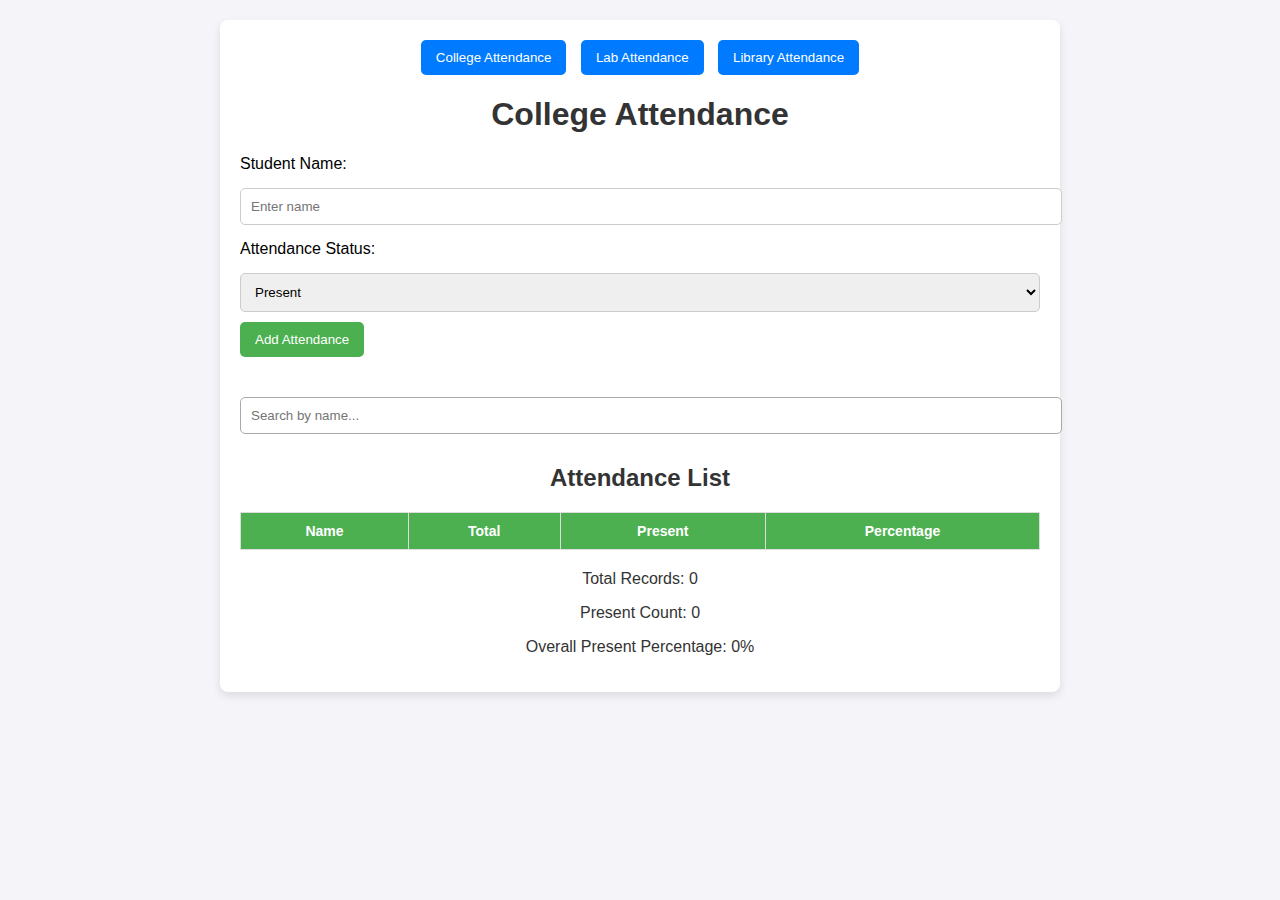
<file: index.html>
<!DOCTYPE html>
<html lang="en">
<head>
    <meta charset="UTF-8">
    <title>Attendance Tracker</title>
    <link rel="stylesheet" href="styles.css">
</head>
<body>
<div class="container">
    <div class="top-buttons">
        <button onclick="switchAttendanceType('college')">College Attendance</button>
        <button onclick="switchAttendanceType('lab')">Lab Attendance</button>
        <button onclick="switchAttendanceType('library')">Library Attendance</button>
    </div>

    <h1 id="main-title">Attendance Tracker</h1>

    <div class="form-section">
        <label for="student-name">Student Name:</label>
        <input type="text" id="student-name" placeholder="Enter name" required>

        <label for="attendance-status">Attendance Status:</label>
        <select id="attendance-status">
            <option value="present">Present</option>
            <option value="absent">Absent</option>
            <option value="late">Late</option>
        </select>

        <button onclick="addAttendance()">Add Attendance</button>
    </div>

    <input type="text" id="search-bar" placeholder="Search by name..." onkeyup="searchAttendance()">

    <h2>Attendance List</h2>
    <table id="attendance-list">
        <thead>
        <tr>
            <th>Name</th>
            <th>Total</th>
            <th>Present</th>
            <th>Percentage</th>
        </tr>
        </thead>
        <tbody></tbody>
    </table>

    <div id="summary" class="summary-section">
        <p>Total Records: <span id="total-count">0</span></p>
        <p>Present Count: <span id="present-count">0</span></p>
        <p>Overall Present Percentage: <span id="present-percentage">0%</span></p>
    </div>
</div>

<script src="scripts.js"></script>
</body>
</html>
</file>
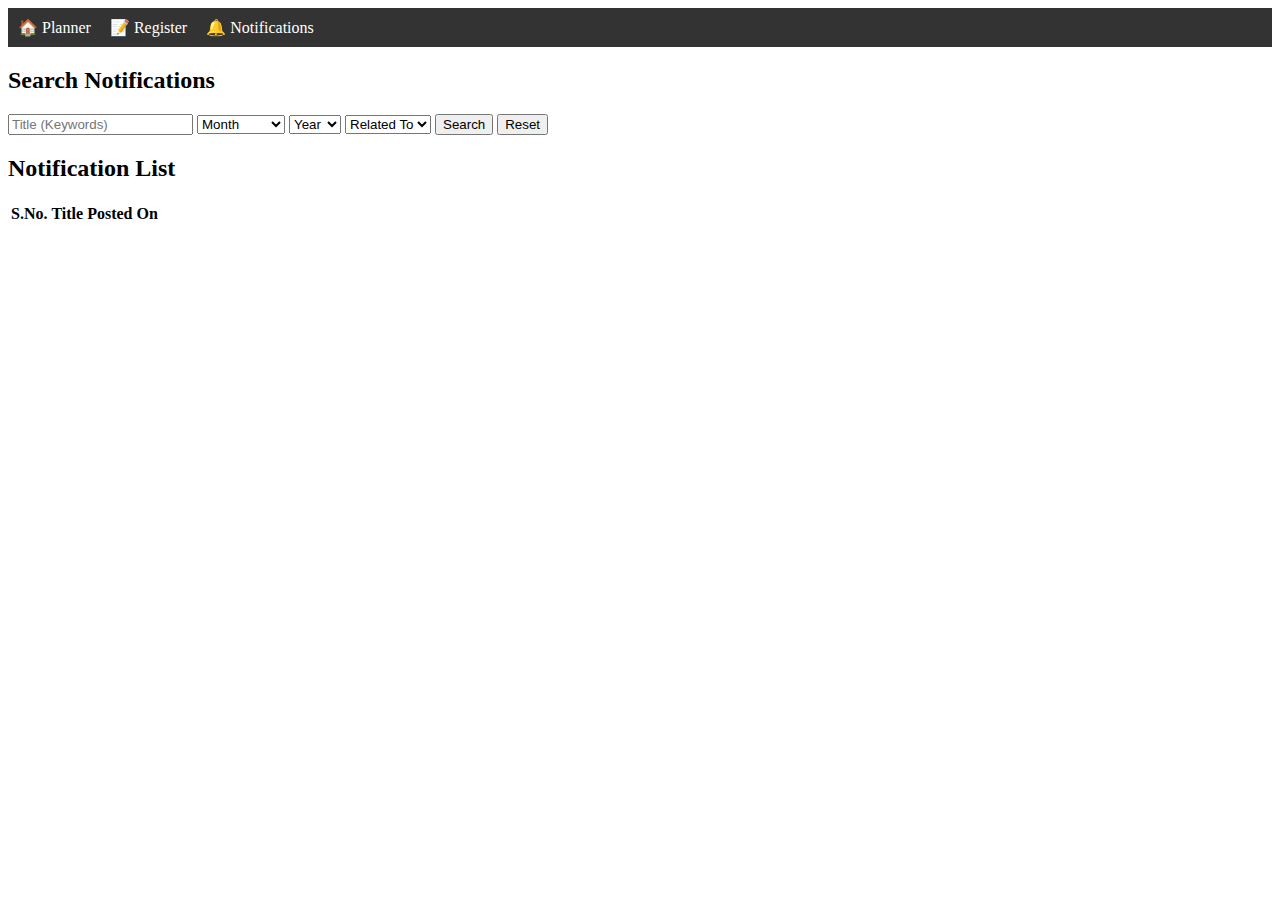
<file: Attendence/index.html>
<!DOCTYPE html>
<html lang="en">
<head>
  <meta charset="UTF-8" />
  <meta name="viewport" content="width=device-width, initial-scale=1.0"/>
  <title>Notification Portal</title>
  <link rel="stylesheet" href="C:\Users\ASUS\OneDrive\Desktop\BIET_merged_website\Attendence\styles.css" />
</head>
<body>

<nav style="background-color: #333; padding: 10px;">
  <a href="C:\Users\ASUS\OneDrive\Desktop\BIET_merged_website\Tools\index.html" style="color: white; margin-right: 15px; text-decoration: none;">🏠 Planner</a>
  <a href="C:\Users\ASUS\OneDrive\Desktop\BIET_merged_website\PDF\index.html" style="color: white; margin-right: 15px; text-decoration: none;">📝 Register</a>
  <a href="C:\Users\ASUS\OneDrive\Desktop\BIET_merged_website\Attendence\index.html" style="color: white; text-decoration: none;">🔔 Notifications</a>
</nav>

<div class="container">
  <h2>Search Notifications</h2>
  <div class="filters">
    <input type="text" id="searchKeyword" placeholder="Title (Keywords)">
    <select id="searchMonth">
      <option value="">Month</option>
      <script>
        const months = ["January","February","March","April","May","June","July","August","September","October","November","December"];
        months.forEach((m, i) => document.write(`<option value="${i+1}">${m}</option>`));
      </script>
    </select>
    <select id="searchYear">
      <option value="">Year</option>
      <script>
        for (let y = 2023; y <= 2026; y++) {
          document.write(`<option value="${y}">${y}</option>`);
        }
      </script>
    </select>
    <select id="searchRelated">
      <option value="">Related To</option>
      <option value="Exam">Exam</option>
      <option value="Event">Event</option>
      <option value="General">General</option>
    </select>
    <button onclick="filterNotifications()">Search</button>
    <button onclick="resetFilters()">Reset</button>
  </div>

  <h2>Notification List</h2>
  <table>
    <thead>
      <tr>
        <th>S.No.</th>
        <th>Title</th>
        <th>Posted On</th>
      </tr>
    </thead>
    <tbody id="notificationTableBody"></tbody>
  </table>
</div>

<script src="C:\Users\ASUS\OneDrive\Desktop\BIET_merged_website\Attendence\scripts.js"></script>
</body>
</html>
</file>
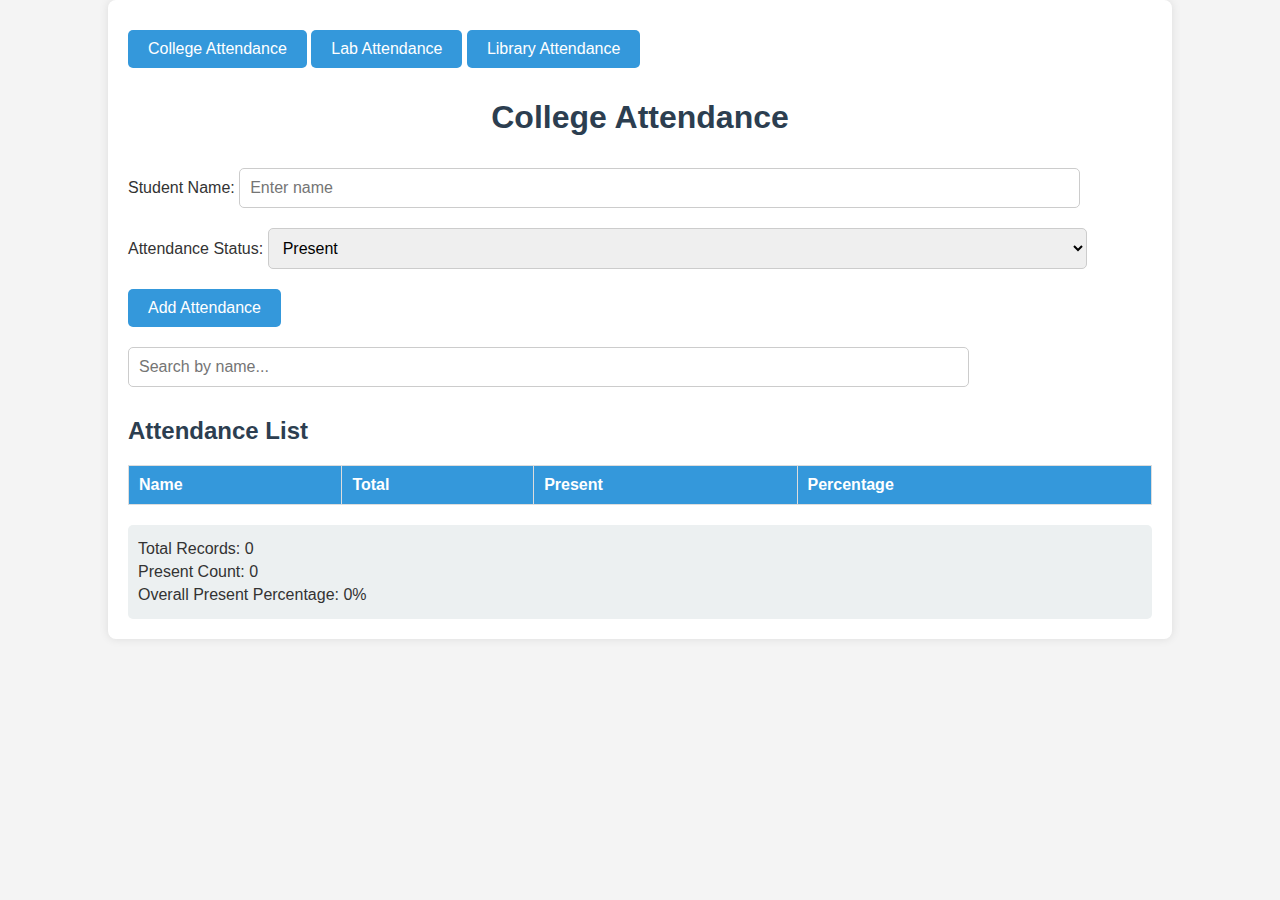
<file: final/attendance.html>
<!DOCTYPE html>
<html lang="en">
<head>
    <meta charset="UTF-8">
    <title>Attendance Tracker</title>
    <link rel="stylesheet" href="styles.css">
</head>
<body>
    <div class="container">
        <div class="top-buttons">
            <button onclick="switchAttendanceType('college')">College Attendance</button>
            <button onclick="switchAttendanceType('lab')">Lab Attendance</button>
            <button onclick="switchAttendanceType('library')">Library Attendance</button>
        </div>

        <h1 id="main-title">Attendance Tracker</h1>

        <div class="form-section">
            <label for="student-name">Student Name:</label>
            <input type="text" id="student-name" placeholder="Enter name" required>

            <label for="attendance-status">Attendance Status:</label>
            <select id="attendance-status">
                <option value="present">Present</option>
                <option value="absent">Absent</option>
                <option value="late">Late</option>
            </select>

            <button onclick="addAttendance()">Add Attendance</button>
        </div>

        <input type="text" id="search-bar" placeholder="Search by name..." onkeyup="searchAttendance()">

        <h2>Attendance List</h2>
        <table id="attendance-list">
            <thead>
            <tr>
                <th>Name</th>
                <th>Total</th>
                <th>Present</th>
                <th>Percentage</th>
            </tr>
            </thead>
            <tbody></tbody>
        </table>

        <div id="summary" class="summary-section">
            <p>Total Records: <span id="total-count">0</span></p>
            <p>Present Count: <span id="present-count">0</span></p>
            <p>Overall Present Percentage: <span id="present-percentage">0%</span></p>
        </div>
    </div>

    <script src="attendance.js"></script>
</body>
</html>
</file>
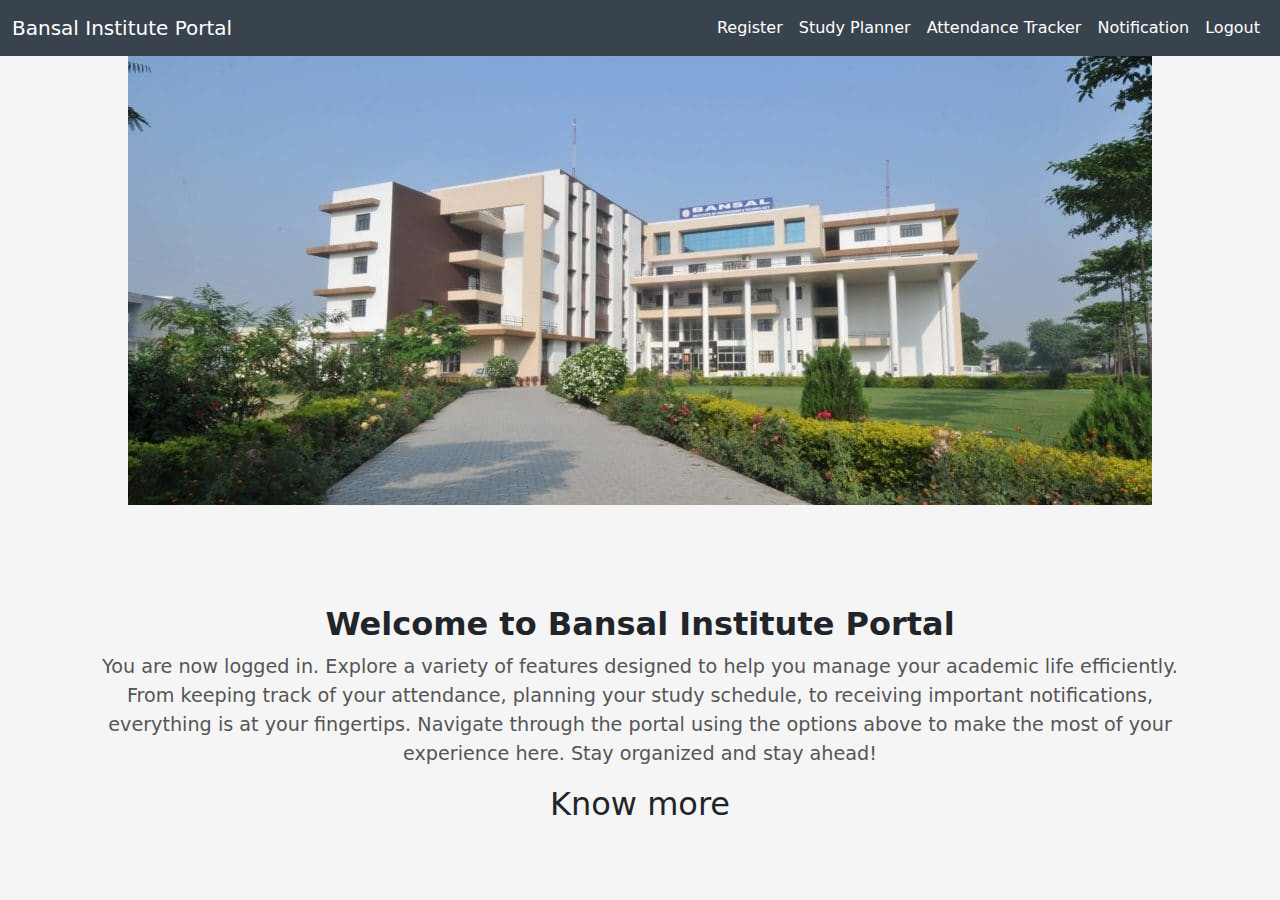
<file: final/home.html>
<!DOCTYPE html>
<html lang="en">
<head>
    <meta charset="UTF-8">
    <meta name="viewport" content="width=device-width, initial-scale=1.0">
    <title>Bansal Institute Portal - Home</title>
    <link rel="stylesheet" href="https://cdn.jsdelivr.net/npm/bootstrap@5.3.0/dist/css/bootstrap.min.css">
    <style>
        body {
            background-color: #f5f5f5;
        }
        .navbar {
            background-color: #39434d;
        }
        .navbar-brand, .nav-link {
            color: #fff !important;
        }
        .container {
            margin-top: 100px;
            text-align: center;
        }
        .home-title {
            font-size: 2rem;
            font-weight: bold;
        }
        .home-subtitle {
            font-size: 1.2rem;
            margin-top: 10px;
            color: #555;
        }
    </style>
</head>
<body>
    <body>
        <!-- College Image -->
        <div class="text-center">
            <img src="bansal.jpg" alt="Bansal Institute Campus" class="img-fluid">
        </div>
    <nav class="navbar navbar-expand-lg navbar-dark fixed-top">
        <div class="container-fluid">
            <a class="navbar-brand" href="#">Bansal Institute Portal</a>
            <button class="navbar-toggler" type="button" data-bs-toggle="collapse" data-bs-target="#navbarNav" aria-controls="navbarNav" aria-expanded="false" aria-label="Toggle navigation">
                <span class="navbar-toggler-icon"></span>
            </button>
            <div class="collapse navbar-collapse justify-content-end" id="navbarNav">
                <ul class="navbar-nav">
                    <li class="nav-item">
                        <a class="nav-link" href="register.html">Register</a>
                    </li>
                    <li class="nav-item">
                        <a class="nav-link" href="main.html">Study Planner</a>
                    </li>
                    <li class="nav-item">
                        <a class="nav-link" href="attendance.html">Attendance Tracker</a>
                    </li>
                    <li class="nav-item">
                        <a class="nav-link" href="notifiction.html">Notification</a>
                    </li>
                    <li class="nav-item">
                        <a class="nav-link" href="login.html">Logout</a>
                    </li>
                </ul>
            </div>
        </div>
    </nav>

    <div class="container">
        <h1 class="home-title">Welcome to Bansal Institute Portal</h1>
        <p class="home-subtitle">You are now logged in. Explore a variety of features designed to help you manage your academic life efficiently. From keeping track of your attendance, planning your study schedule, to receiving important notifications, everything is at your fingertips. Navigate through the portal using the options above to make the most of your experience here. Stay organized and stay ahead!</p>
        <h2>Know more</h2>
    </div>

    <script src="https://cdn.jsdelivr.net/npm/bootstrap@5.3.0/dist/js/bootstrap.bundle.min.js"></script>
</body>
</html>
</file>
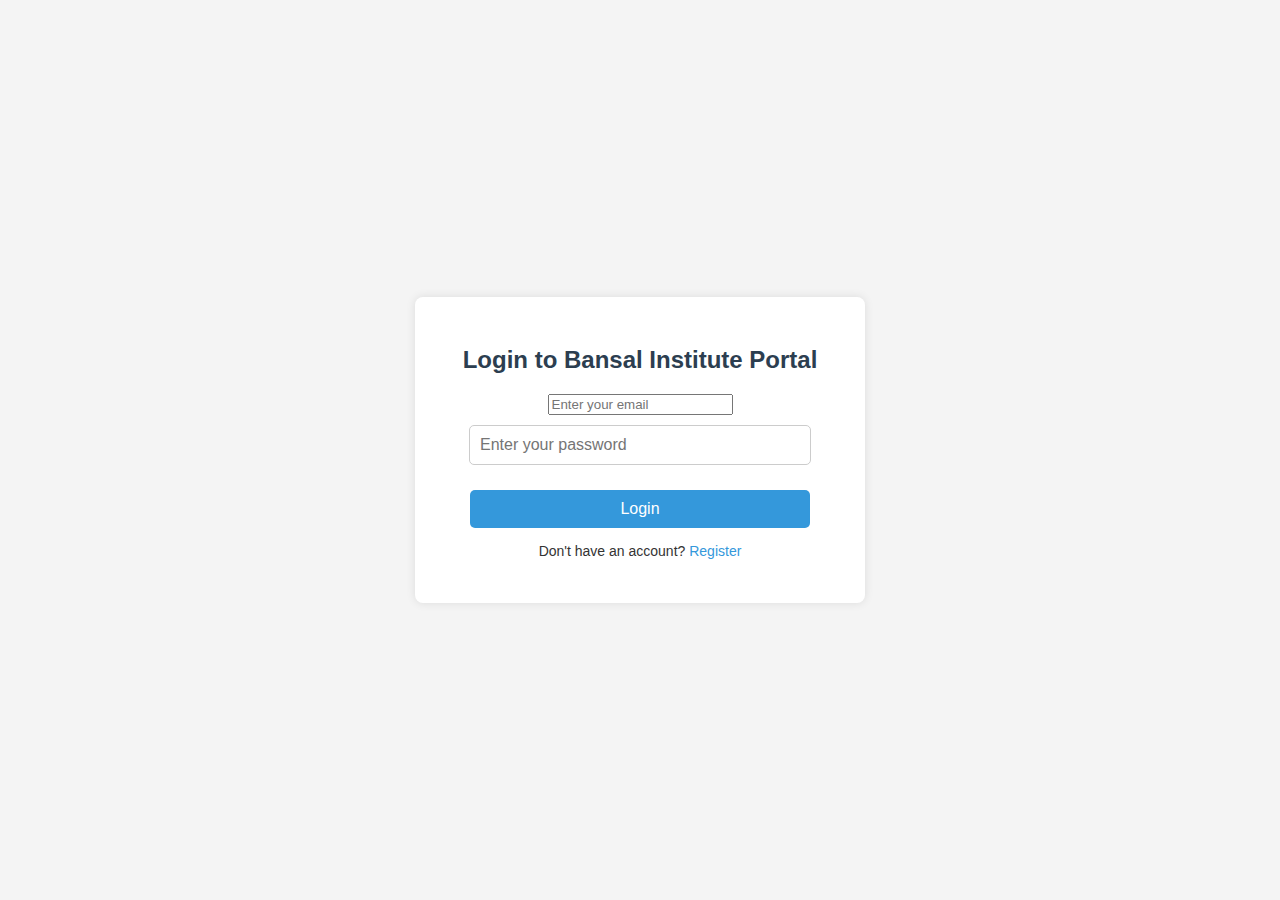
<file: final/login.html>
<!DOCTYPE html>
<html lang="en">
<head>
    <meta charset="UTF-8">
    <title>Login - Bansal Institute Portal</title>
    <link rel="stylesheet" href="login.css">
</head>
<body>
    <div class="login-container">
        <h2>Login to Bansal Institute Portal</h2>
        <form id="loginForm">
            <input type="email" id="email" placeholder="Enter your email" required>
            <input type="password" id="password" placeholder="Enter your password" required>
            <button type="submit">Login</button>
        </form>
        <div class="login-footer">
            <p>Don't have an account? <a href="register.html">Register</a></p>
        </div>
    </div>

    <script src="login.js"></script>
</body>
</html>
</file>
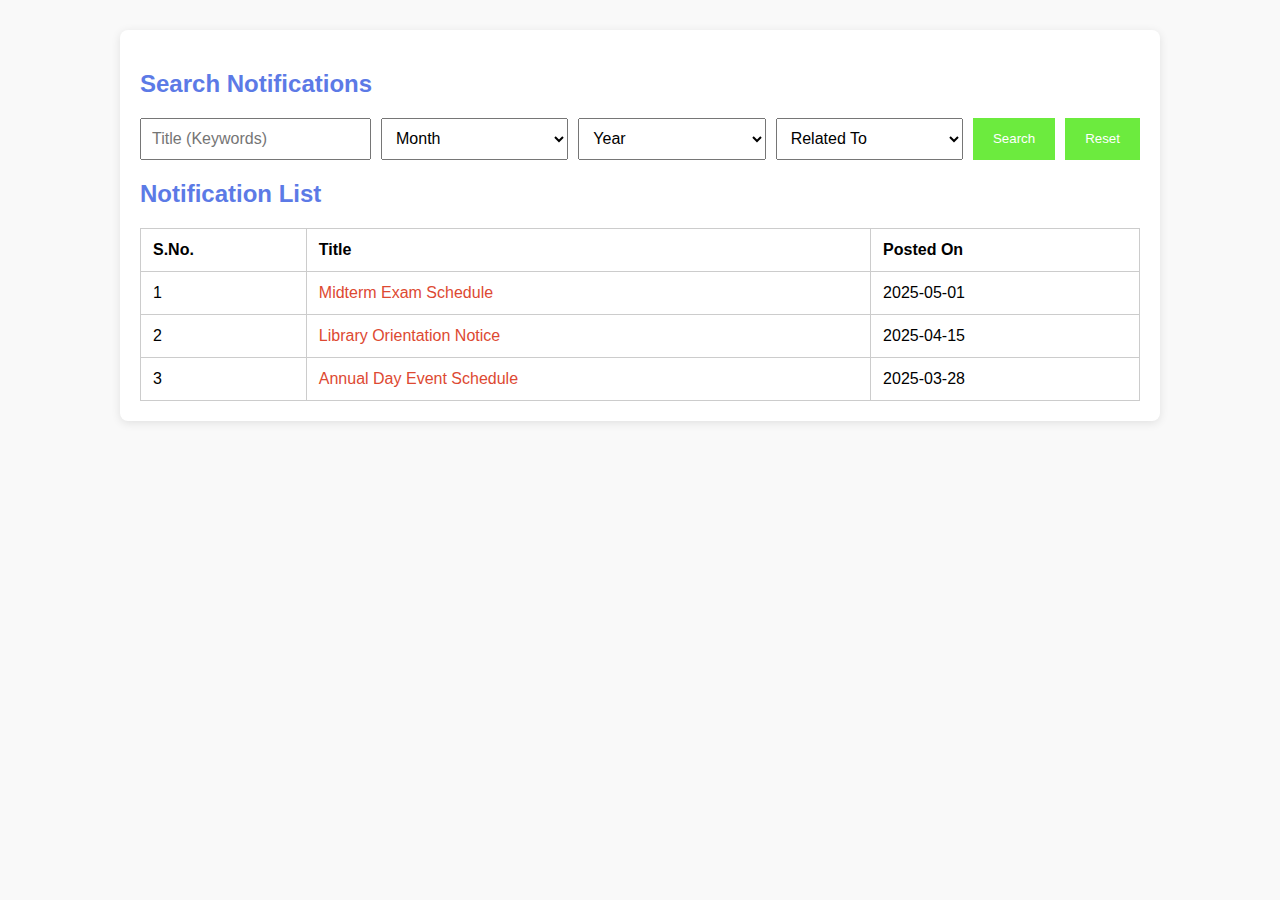
<file: final/notifiction.html>
<!DOCTYPE html>
<html lang="en">
<head>
  <meta charset="UTF-8" />
  <meta name="viewport" content="width=device-width, initial-scale=1.0"/>
  <title>Notification Portal</title>
  <link rel="stylesheet" href="notifiction.css" />
</head>
<body>
  <div class="container">

    <!-- Filters -->
    <h2>Search Notifications</h2>
    <div class="filters">
      <input type="text" id="searchKeyword" placeholder="Title (Keywords)">
      <select id="searchMonth">
        <option value="">Month</option>
        <script>
          const months = ["January","February","March","April","May","June","July","August","September","October","November","December"];
          months.forEach((m, i) => document.write(<option value="${i+1}">${m}</option>));
        </script>
      </select>
      <select id="searchYear">
        <option value="">Year</option>
        <script>
          for (let y = 2023; y <= 2026; y++) {
            document.write(<option value="${y}">${y}</option>);
          }
        </script>
      </select>
      <select id="searchRelated">
        <option value="">Related To</option>
        <option value="Exam">Exam</option>
        <option value="Event">Event</option>
        <option value="General">General</option>
      </select>
      <button onclick="filterNotifications()">Search</button>
      <button onclick="resetFilters()">Reset</button>
    </div>

    <!-- Notification Table -->
    <h2>Notification List</h2>
    <table>
      <thead>
        <tr>
          <th>S.No.</th>
          <th>Title</th>
          <th>Posted On</th>
        </tr>
      </thead>
      <tbody id="notificationTableBody"></tbody>
    </table>
  </div>

  <script src="notificatio.js"></script>
</body>
</html>
</file>
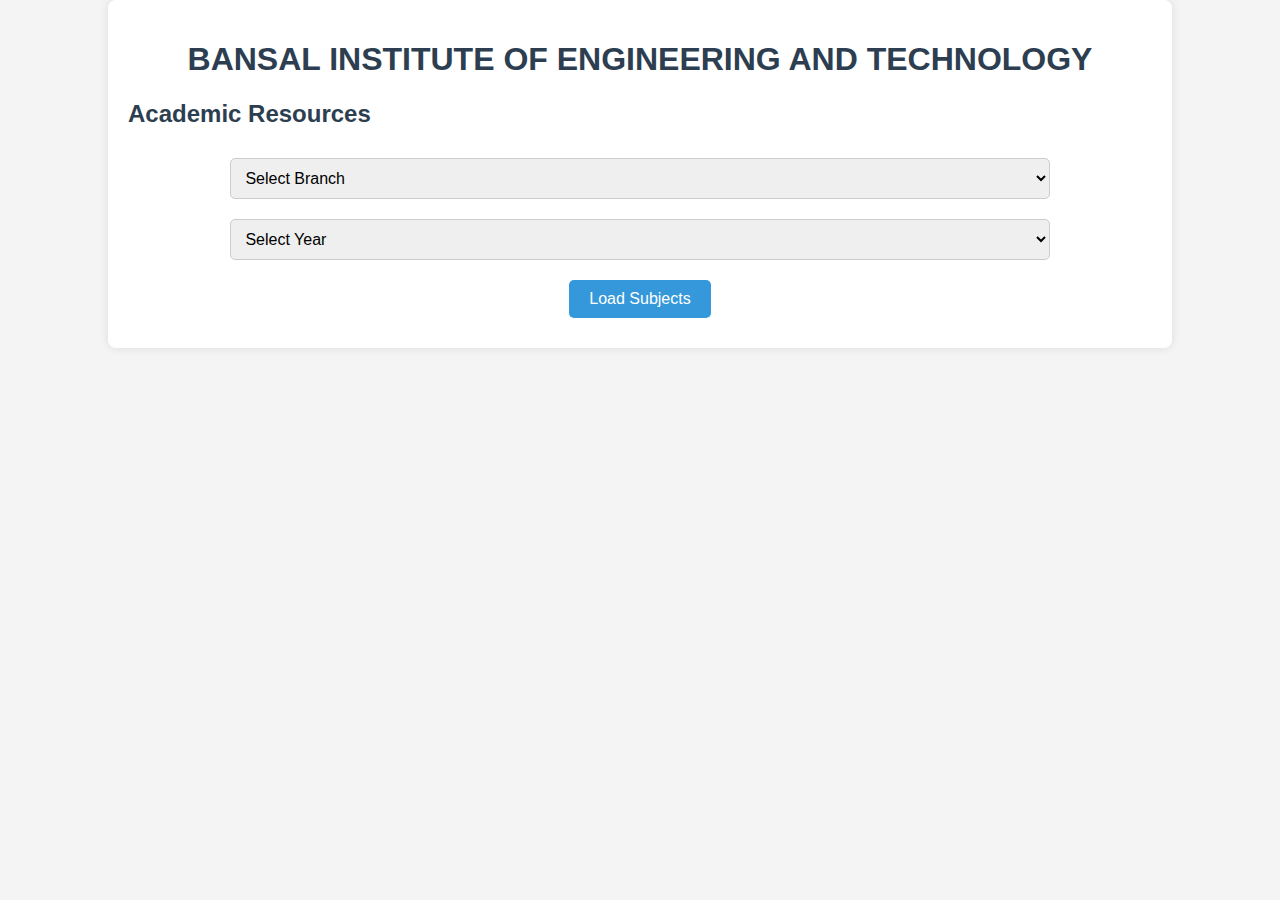
<file: final/portal.html>
<!DOCTYPE html>
<html lang="en">
<head>
    <meta charset="UTF-8">
    <meta name="viewport" content="width=device-width, initial-scale=1.0"/>
    <title>Academic Resources - Bansal Institute Portal</title>
    <link rel="stylesheet" href="styles.css"/>
</head>
<body>
    <div class="container">
        <h1>BANSAL INSTITUTE OF ENGINEERING AND TECHNOLOGY</h1>
        <h2>Academic Resources</h2>
        <form id="filterForm">
            <select id="branchSelect" required>
                <option value="" disabled selected>Select Branch</option>
                <option value="CSE">Computer Science</option>
                <option value="ECE">Electrical Engineering</option>
                <option value="ME">Mechanical Engineering</option>
            </select>
            <select id="yearSelect" required>
                <option value="" disabled selected>Select Year</option>
                <option value="1">1st Year</option>
                <option value="2">2nd Year</option>
                <option value="3">3rd Year</option>
                <option value="4">4th Year</option>
            </select>
            <button type="submit">Load Subjects</button>
        </form>

        <!-- Static Subject Section -->
        <div id="subjectSection" class="subject-section" style="display: none;">
            <h3>Core Subjects and PDFs</h3>
            <div class="subject-entry">
                <label>Subject 1:</label>
                <span>DATA STRUCTURE</span>
                <a href="Dsa.pdf" class="view-link" target="_blank">View PDF</a>
            </div>
            <div class="subject-entry">
                <label>Subject 2:</label>
                <span>OPERATING SYSTEM</span>
                <a href="Operating_System.pdf" class="view-link" target="_blank">View PDF</a>
            </div>
            <div class="subject-entry">
                <label>Subject 2:</label>
                <span>DBMS</span>
                <a href="DBMS.unknown" class="view-link" target="_blank">View PDF</a>
            </div>
            <!-- Add more subjects as needed -->
        </div>
    </div>

    <script src="portal.js"></script>
</body>
</html>
</file>
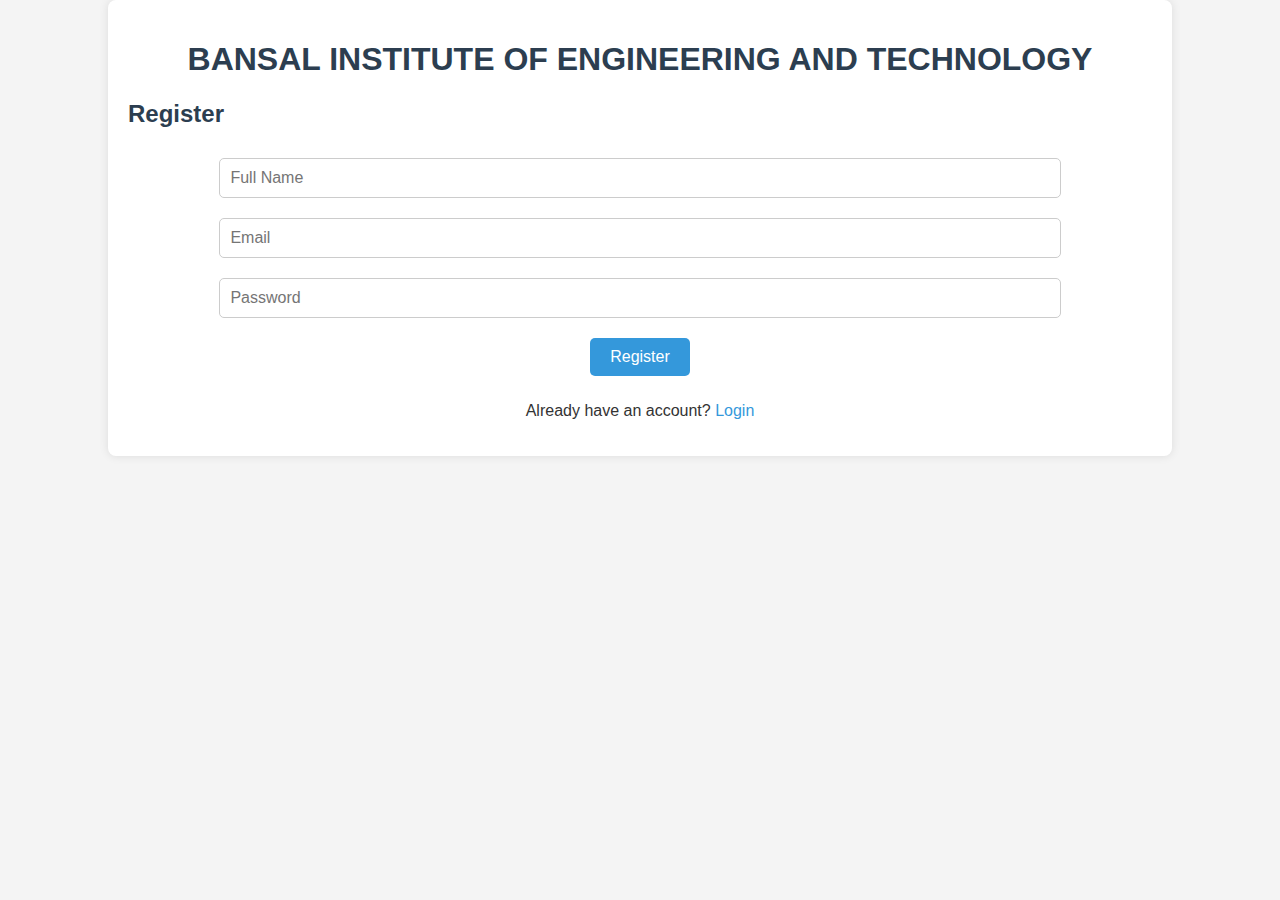
<file: final/register.html>
<!DOCTYPE html>
<html lang="en">
<head>
    <meta charset="UTF-8">
    <meta name="viewport" content="width=device-width, initial-scale=1.0">
    <title>Bansal Institute Portal - Register</title>
    <link rel="stylesheet" href="styles.css">
</head>
<body>
    <div class="container">
        <h1>BANSAL INSTITUTE OF ENGINEERING AND TECHNOLOGY</h1>
        <h2>Register</h2>
        <form id="registerForm">
            <input type="text" placeholder="Full Name" required />
            <input type="email" placeholder="Email" required />
            <input type="password" placeholder="Password" required />
            <button type="submit">Register</button>
            <p>Already have an account? <a href="login.html">Login</a></p>
        </form>
    </div>

    <script src="register.js"></script>
</body>
</html>
</file>
<file: styles.css>
body {
    font-family: Arial, sans-serif;
    background-color: #f4f4f9;
    margin: 0;
    padding: 0;
}

.container {
    width: 90%;
    max-width: 800px;
    margin: 20px auto;
    padding: 20px;
    background-color: white;
    border-radius: 8px;
    box-shadow: 0 4px 8px rgba(0, 0, 0, 0.1);
}

h1, h2 {
    text-align: center;
    color: #333;
}

.top-buttons {
    text-align: center;
    margin-bottom: 20px;
}

.top-buttons button {
    background-color: #007BFF;
    color: white;
    border: none;
    padding: 10px 15px;
    margin: 0 5px;
    cursor: pointer;
    border-radius: 5px;
}

.top-buttons button:hover {
    background-color: #0056b3;
}

.form-section {
    margin-bottom: 20px;
}

label {
    font-size: 16px;
    margin: 5px 0;
    display: block;
}

input, select {
    width: 100%;
    padding: 10px;
    margin: 10px 0;
    border: 1px solid #ccc;
    border-radius: 5px;
}

button {
    background-color: #4CAF50;
    color: white;
    border: none;
    padding: 10px 15px;
    cursor: pointer;
    border-radius: 5px;
}

button:hover {
    background-color: #45a049;
}

table {
    width: 100%;
    border-collapse: collapse;
    margin-top: 20px;
}

table, th, td {
    border: 1px solid #ddd;
}

th, td {
    padding: 10px;
    text-align: center;
    font-size: 14px;
}

th {
    background-color: #4CAF50;
    color: white;
}

#search-bar {
    width: 100%;
    padding: 10px;
    margin-top: 20px;
    border: 1px solid #aaa;
    border-radius: 5px;
}

.summary-section {
    text-align: center;
    margin-top: 20px;
    font-size: 16px;
    color: #333;
}
</file>
<file: final/styles.css>
/* General Styles */
body {
    font-family: Arial, sans-serif;
    background-color: #f4f4f4;
    color: #333;
    margin: 0;
    padding: 0;
}

.container {
    width: 80%;
    margin: 0 auto;
    padding: 20px;
    background-color: #fff;
    border-radius: 8px;
    box-shadow: 0 0 10px rgba(0, 0, 0, 0.1);
}

h1, h2, h3 {
    color: #2c3e50;
}

h1 {
    text-align: center;
}

/* Button Styles */
button {
    background-color: #3498db;
    color: white;
    padding: 10px 20px;
    margin: 10px 0;
    border: none;
    border-radius: 5px;
    cursor: pointer;
    font-size: 16px;
}

button:hover {
    background-color: #2980b9;
}

button:active {
    transform: scale(0.98);
}

/* Form Styles */
form {
    display: flex;
    flex-direction: column;
    align-items: center;
}

input[type="email"],
input[type="password"],
input[type="text"],
select {
    width: 80%;
    padding: 10px;
    margin: 10px 0;
    border: 1px solid #ccc;
    border-radius: 5px;
    font-size: 16px;
}

input[type="text"]:focus,
input[type="email"]:focus,
input[type="password"]:focus,
select:focus {
    border-color: #3498db;
}

a {
    color: #3498db;
    text-decoration: none;
}

a:hover {
    text-decoration: underline;
}

/* Table Styles */
table {
    width: 100%;
    margin-top: 20px;
    border-collapse: collapse;
    text-align: left;
}

table th, table td {
    padding: 10px;
    border: 1px solid #ddd;
}

table th {
    background-color: #3498db;
    color: white;
}

table tbody tr:nth-child(odd) {
    background-color: #f9f9f9;
}

/* Attendance Summary */
#summary {
    margin-top: 20px;
    background-color: #ecf0f1;
    padding: 10px;
    border-radius: 5px;
}

#summary p {
    margin: 5px 0;
}

/* Subject Section */
.subject-section {
    margin-top: 20px;
}

.subject-entry {
    margin: 10px 0;
}

.subject-entry a {
    color: #3498db;
}

.subject-entry a:hover {
    text-decoration: underline;
}

/* Responsive Styles */
@media (max-width: 768px) {
    .container {
        width: 95%;
    }

    input[type="email"],
    input[type="password"],
    input[type="text"],
    select {
        width: 90%;
    }

    button {
        width: 90%;
    }
}
</file>
<file: final/login.css>
/* General Styles */
body {
    font-family: Arial, sans-serif;
    background-color: #f4f4f4;
    color: #333;
    margin: 0;
    padding: 0;
    height: 100vh;
    display: flex;
    justify-content: center;
    align-items: center;
}

/* Login Container */
.login-container {
    width: 90%;
    max-width: 400px;
    padding: 30px 25px;
    background-color: #fff;
    border-radius: 8px;
    box-shadow: 0 0 10px rgba(0, 0, 0, 0.1);
    text-align: center;
}

/* Heading */
.login-container h2 {
    color: #2c3e50;
    margin-bottom: 20px;
}

/* Form Styles */
form {
    display: flex;
    flex-direction: column;
    align-items: center;
}

input[type="text"],
input[type="password"] {
    width: 80%;
    padding: 10px;
    margin: 10px 0;
    border: 1px solid #ccc;
    border-radius: 5px;
    font-size: 16px;
}

input:focus {
    border-color: #3498db;
    outline: none;
}

/* Button Styles */
button {
    background-color: #3498db;
    color: white;
    padding: 10px 20px;
    margin-top: 15px;
    border: none;
    border-radius: 5px;
    cursor: pointer;
    font-size: 16px;
    width: 85%;
}

button:hover {
    background-color: #2980b9;
}

button:active {
    transform: scale(0.98);
}

/* Footer Text */
.login-footer {
    margin-top: 15px;
    font-size: 14px;
}

.login-footer a {
    color: #3498db;
    text-decoration: none;
}

.login-footer a:hover {
    text-decoration: underline;
}

/* Responsive */
@media (max-width: 600px) {
    .login-container {
        width: 95%;
    }

    input[type="text"],
    input[type="password"],
    button {
        width: 90%;
    }
}
</file>
<file: final/notifiction.css>
body {
    font-family: Arial, sans-serif;
    background: #f9f9f9;
    margin: 0;
    padding: 0;
  }
  
  .container {
    width: 90%;
    max-width: 1000px;
    margin: 30px auto;
    background: #fff;
    padding: 20px;
    border-radius: 8px;
    box-shadow: 0 2px 10px rgba(0, 0, 0, 0.1);
  }
  
  h2 {
    color: #5c7ae6;
  }
  
  .filters {
    display: flex;
    flex-wrap: wrap;
    gap: 10px;
    margin-bottom: 20px;
  }
  
  input, select {
    padding: 10px;
    font-size: 16px;
    flex: 1;
  }
  
  button {
    padding: 10px 20px;
    background-color: #6ceb3e;
    color: white;
    border: none;
    cursor: pointer;
  }
  
  button:hover {
    opacity: 0.9;
  }
  
  table {
    width: 100%;
    border-collapse: collapse;
  }
  
  table, th, td {
    border: 1px solid #ccc;
  }
  
  th, td {
    padding: 12px;
    text-align: left;
  }
  
  a {
    color: #dd4932;
    text-decoration: none;
  }
  
  a:hover {
    text-decoration: underline;
  }
</file>
